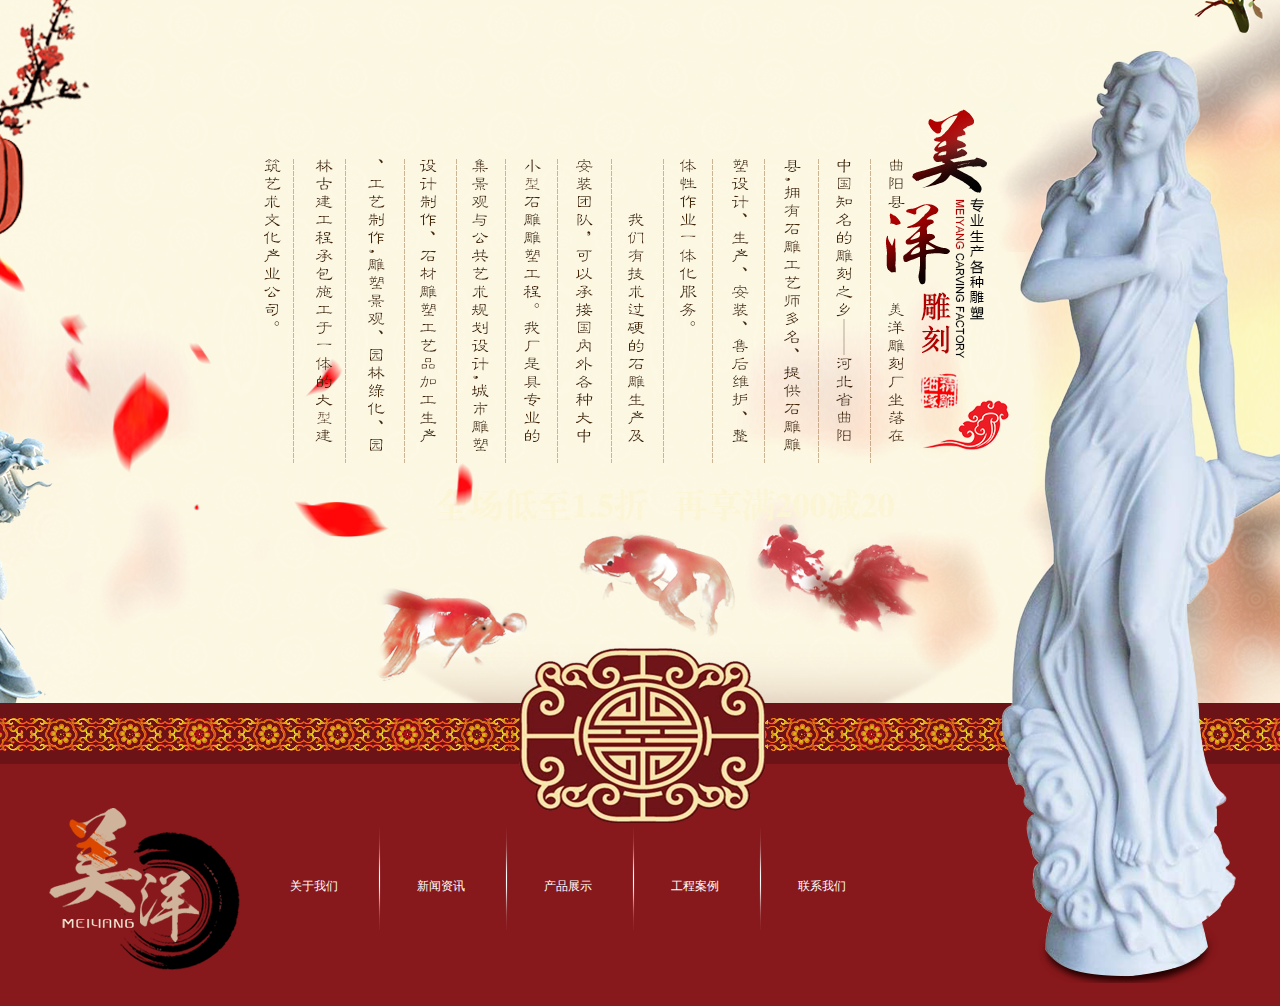
<file: index.html>
<!DOCTYPE HTML>
<html>
<head>
<meta http-equiv="Content-Type" content="text/html; charset=utf-8">
<title>首页</title>
<link href="css/css.css" rel="stylesheet">
</head>

<body>
   <div class="head">
      <div class="banner"></div>
      <div class="gwidth Hbox">
         <div class="zhong"></div>
         <div class="nv"></div>
      </div>
   </div>
   <div class="nav">
      <div class="nav1 gwidth clearfix">
         <img class="mei" src="image/meiyang.png" alt="">
         <ul class="ul">
            <li><a href="about.html">关于我们</a><img src="image/xian.png"></li>
            <li><a href="new.html">新闻资讯</a><img src="image/xian.png"></li>
            <li><a href="product.html">产品展示</a><img src="image/xian.png"></li>
            <li><a href="anli.html">工程案例</a><img src="image/xian.png"></li>
            <li><a href="lianxi.html">联系我们</a></li>	
         </ul>
      </div>
   </div>
</body>
</html>
</file>
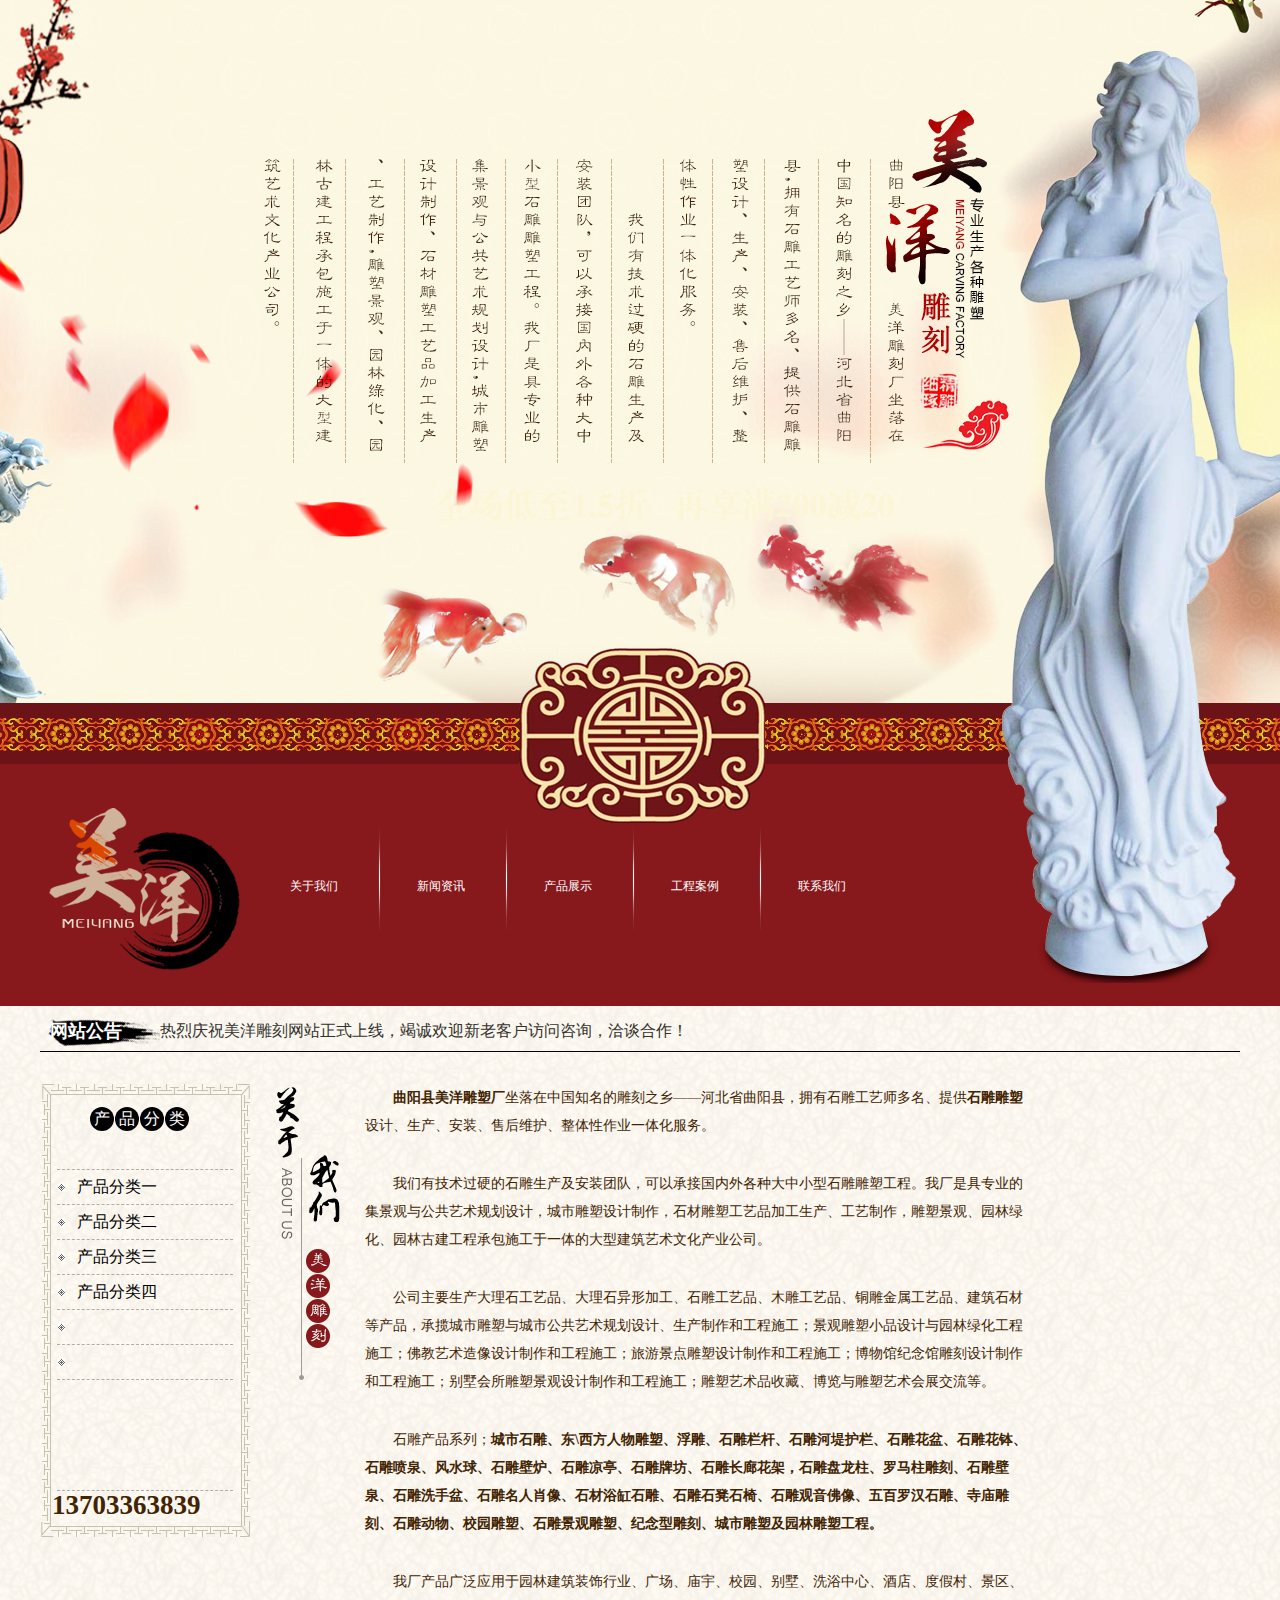
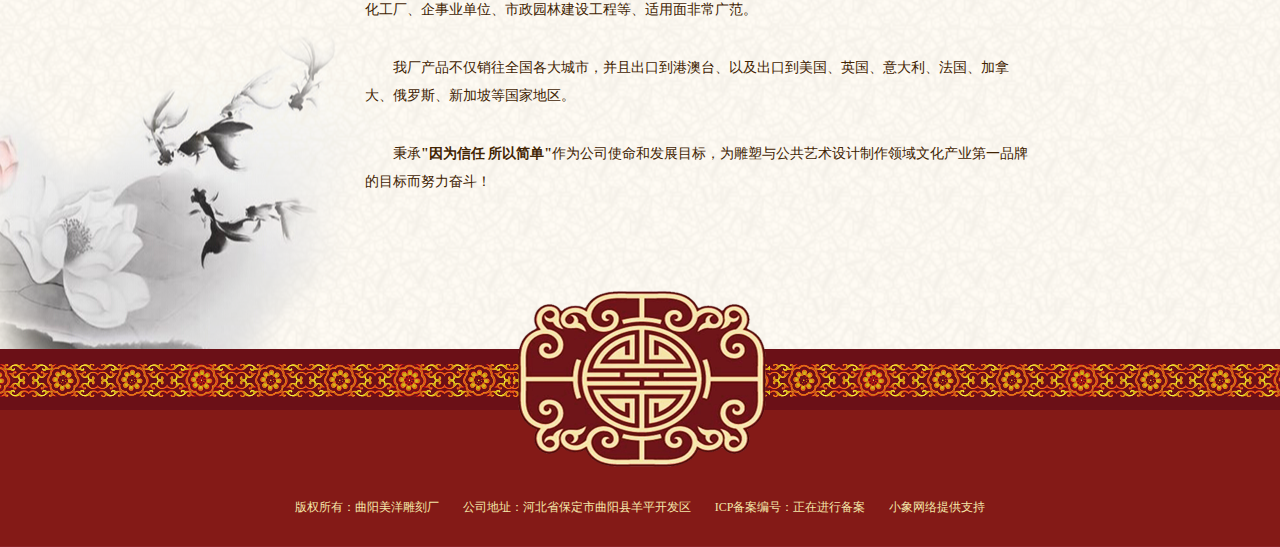
<file: about.html>
<!DOCTYPE HTML>
<html>
<head>
<meta http-equiv="Content-Type" content="text/html; charset=utf-8">
<title>关于我们</title>
<link href="css/css.css" type="text/css" rel="stylesheet">
</head>

<body>
   <div class="head">
      <div class="banner"></div>
      <div class="gwidth Hbox">
         <div class="zhong"></div>
         <div class="nv"></div>
      </div>
   </div>
   <div class="nav">
      <div class="nav1 gwidth clearfix">
         <img class="mei" src="image/meiyang.png" alt="">
         <ul class="ul">
            <li><a href="about.html">关于我们</a><img src="image/xian.png"></li>
            <li><a href="new.html">新闻资讯</a><img src="image/xian.png"></li>
            <li><a href="product.html">产品展示</a><img src="image/xian.png"></li>
            <li><a href="anli.html">工程案例</a><img src="image/xian.png"></li>
            <li><a href="lianxi.html">联系我们</a></li> 
         </ul>
      </div>
   </div>
<div class="new">
   <div class="wang gwidth">
       <div class="hei">
          <h3>网站公告</h3>
       </div>
       <p class="p">热烈庆祝美洋雕刻网站正式上线，竭诚欢迎新老客户访问咨询，洽谈合作！</p>
   </div>
   <div class="xia gwidth">
     <div class="left">
        <ul class="ul1">
           <li>产</li>
           <li>品</li>
           <li>分</li>
           <li>类</li>
        </ul>
        <ul class="ul2">
           <li><img src="image/dian.png" alt="" title=""><a href="">产品分类一</a></li>
           <li><img src="image/dian.png" alt="" title=""><a href="">产品分类二</a></li>
           <li><img src="image/dian.png" alt="" title=""><a href="">产品分类三</a></li>
           <li><img src="image/dian.png" alt="" title=""><a href="">产品分类四</a></li>
           <li><img src="image/dian.png" alt="" title=""></li>
           <li><img src="image/dian.png" alt="" title=""></li>
           <li style="height:110px;"></li>
        </ul>
        <h3>13703363839</h3>
     </div>
     <div class="zh">
         <img src="image/about.png" alt="" title="">
     </div>
     <div class="right2">
         <p><span><a href="">曲阳县美洋雕塑厂</a></span>坐落在中国知名的雕刻之乡——河北省曲阳县，拥有石雕工艺师多名、提供<span><a href="">石雕雕塑</a></span>设计、生产、安装、售后维护、整体性作业一体化服务。</p>
         <p>我们有技术过硬的石雕生产及安装团队，可以承接国内外各种大中小型石雕雕塑工程。我厂是具专业的集景观与公共艺术规划设计，城市雕塑设计制作，石材雕塑工艺品加工生产、工艺制作，雕塑景观、园林绿化、园林古建工程承包施工于一体的大型建筑艺术文化产业公司。</p>
         <p>公司主要生产大理石工艺品、大理石异形加工、石雕工艺品、木雕工艺品、铜雕金属工艺品、建筑石材等产品，承揽城市雕塑与城市公共艺术规划设计、生产制作和工程施工；景观雕塑小品设计与园林绿化工程施工；佛教艺术造像设计制作和工程施工；旅游景点雕塑设计制作和工程施工；博物馆纪念馆雕刻设计制作和工程施工；别墅会所雕塑景观设计制作和工程施工；雕塑艺术品收藏、博览与雕塑艺术会展交流等。</p>
         <p>石雕产品系列；<span><a href="">城市石雕、东\西方人物雕塑、浮雕、石雕栏杆、石雕河堤护栏、石雕花盆、石雕花钵、石雕喷泉、风水球、石雕壁炉、石雕凉亭、石雕牌坊、石雕长廊花架，石雕盘龙柱、罗马柱雕刻、石雕壁泉、石雕洗手盆、石雕名人肖像、石材浴缸石雕、石雕石凳石椅、石雕观音佛像、五百罗汉石雕、寺庙雕刻、石雕动物、校园雕塑、石雕景观雕塑、纪念型雕刻、城市雕塑及园林雕塑工程。</a></span>
        </p>
        <p>我厂产品广泛应用于园林建筑装饰行业、广场、庙宇、校园、别墅、洗浴中心、酒店、度假村、景区、化工厂、企事业单位、市政园林建设工程等、适用面非常广范。</p>
        <p>我厂产品不仅销往全国各大城市，并且出口到港澳台、以及出口到美国、英国、意大利、法国、加拿大、俄罗斯、新加坡等国家地区。
        </p>
        <p>秉承<span style="color:#422402; font-weight:bold;">"因为信任  所以简单"</span>作为公司使命和发展目标，为雕塑与公共艺术设计制作领域文化产业第一品牌的目标而努力奋斗！</p>
     </div>
   </div>
</div>

<div class="di">
  <div class="gwidth bot">
    <div class="zhong"></div>
    <p class="p3">版权所有：曲阳美洋雕刻厂　　公司地址：河北省保定市曲阳县羊平开发区　　ICP备案编号：正在进行备案　　小象网络提供支持</p>
  </div>
</div>
</body>
</html>
</file>
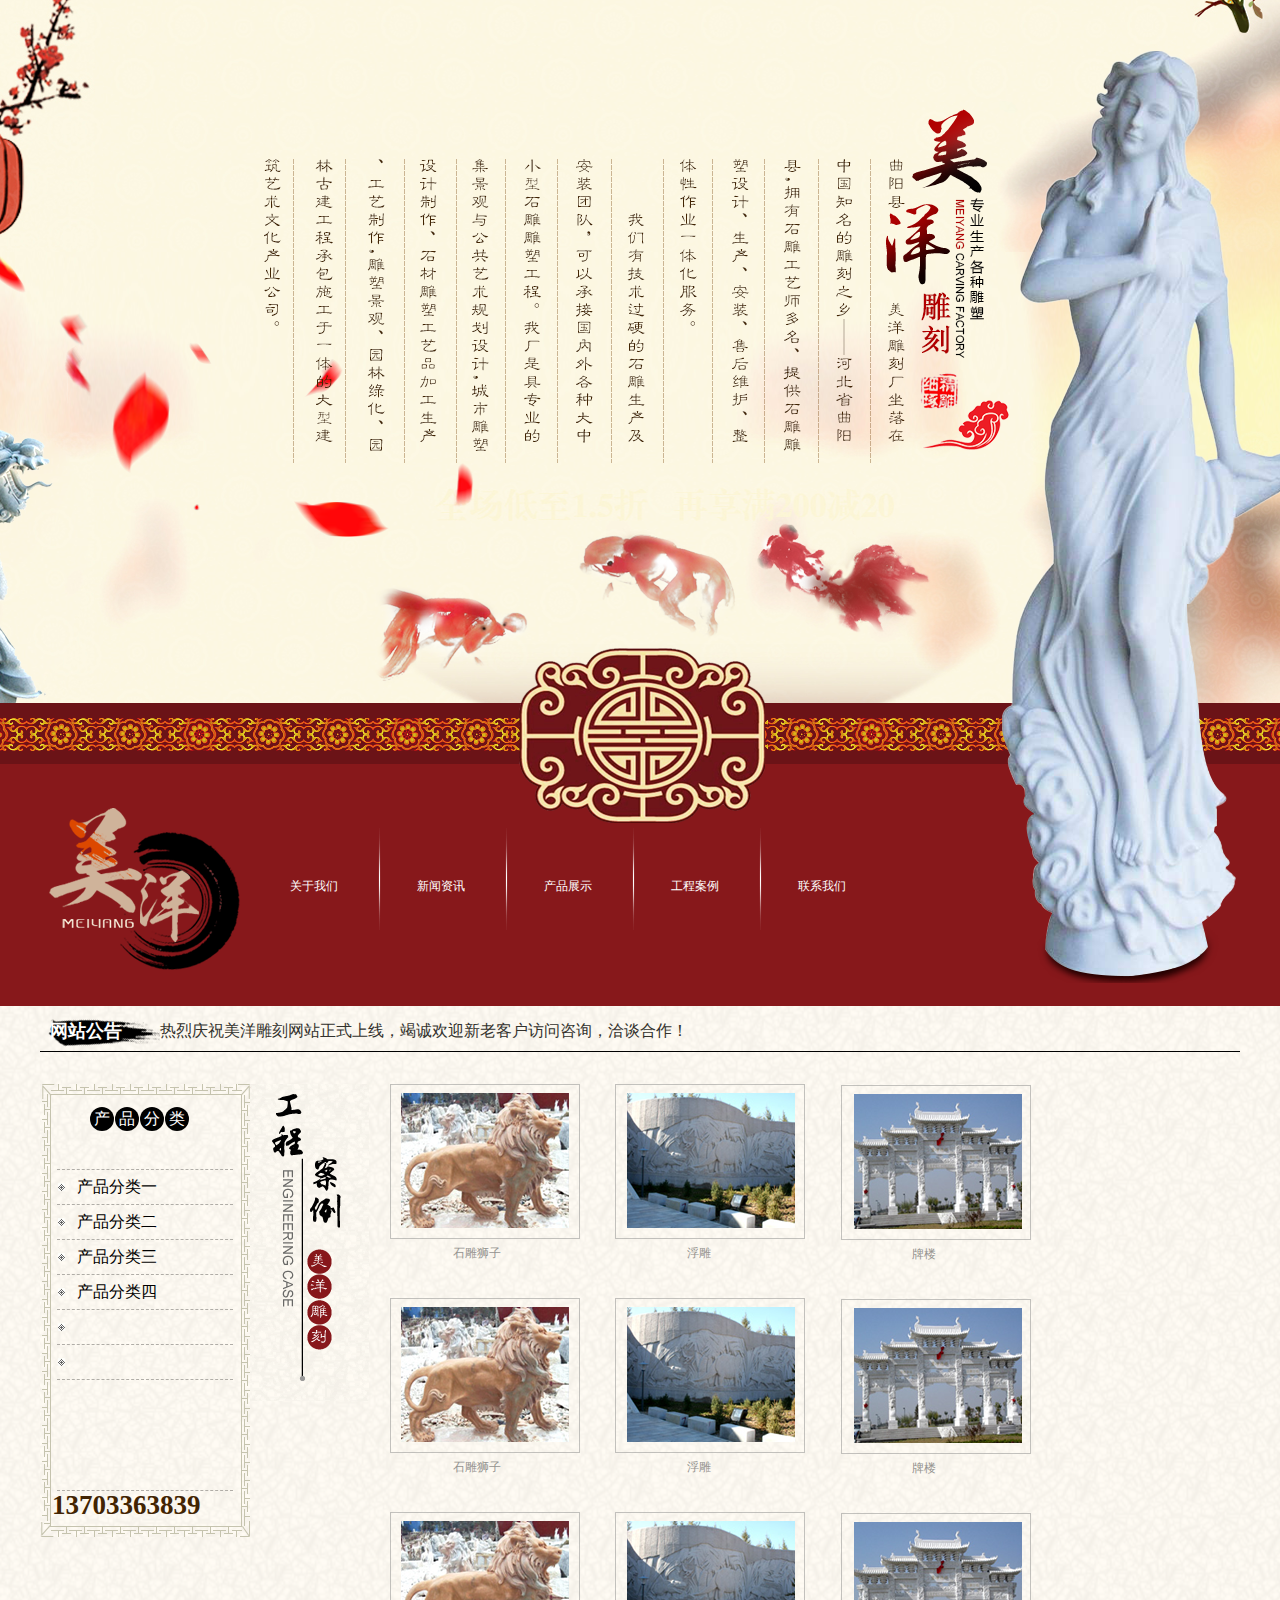
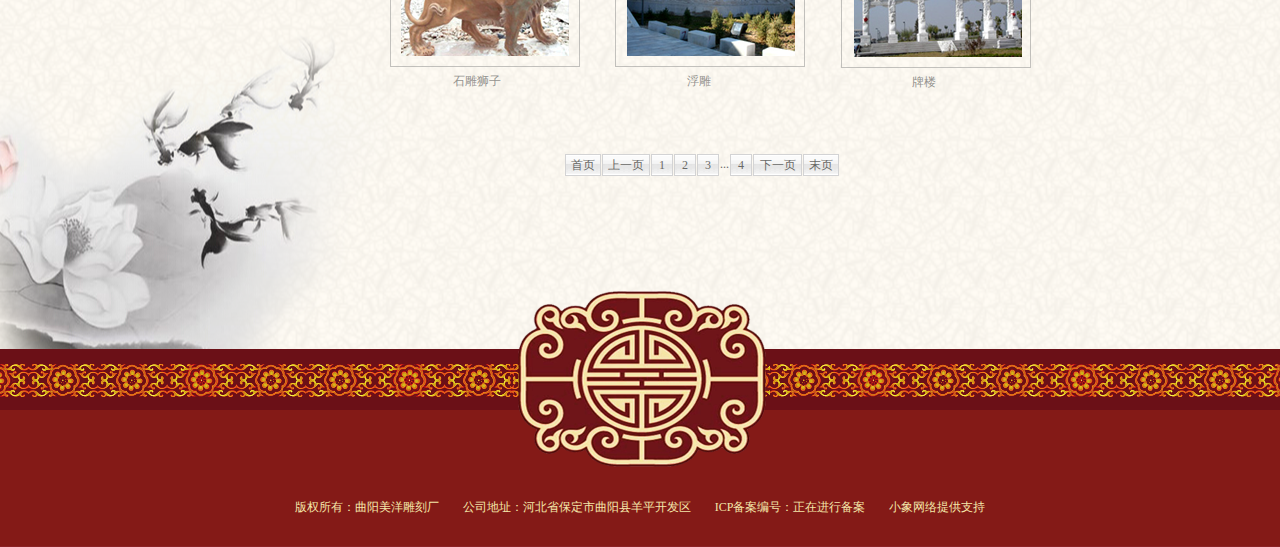
<file: anli.html>
<!DOCTYPE HTML>
<html>
<head>
<meta http-equiv="Content-Type" content="text/html; charset=utf-8">
<title>工程案例</title>
<link href="css/css.css" type="text/css" rel="stylesheet">
</head>

<body>
   <div class="head">
      <div class="banner"></div>
      <div class="gwidth Hbox">
         <div class="zhong"></div>
         <div class="nv"></div>
      </div>
   </div>
   <div class="nav">
      <div class="nav1 gwidth clearfix">
         <img class="mei" src="image/meiyang.png" alt="">
         <ul class="ul">
            <li><a href="about.html">关于我们</a><img src="image/xian.png"></li>
            <li><a href="new.html">新闻资讯</a><img src="image/xian.png"></li>
            <li><a href="product.html">产品展示</a><img src="image/xian.png"></li>
            <li><a href="anli.html">工程案例</a><img src="image/xian.png"></li>
            <li><a href="lianxi.html">联系我们</a></li> 
         </ul>
      </div>
   </div>

<div class="new">
   <div class="wang gwidth">
       <div class="hei">
          <h3>网站公告</h3>
       </div>
       <p class="p">热烈庆祝美洋雕刻网站正式上线，竭诚欢迎新老客户访问咨询，洽谈合作！</p>
   </div>
   <div class="xia gwidth">
     <div class="left">
        <ul class="ul1">
           <li>产</li>
           <li>品</li>
           <li>分</li>
           <li>类</li>
        </ul>
        <ul class="ul2">
           <li><img src="image/dian.png" alt="" title=""><a href="">产品分类一</a></li>
           <li><img src="image/dian.png" alt="" title=""><a href="">产品分类二</a></li>
           <li><img src="image/dian.png" alt="" title=""><a href="">产品分类三</a></li>
           <li><img src="image/dian.png" alt="" title=""><a href="">产品分类四</a></li>
           <li><img src="image/dian.png" alt="" title=""></li>
           <li><img src="image/dian.png" alt="" title=""></li>
           <li style="height:110px;"></li>
        </ul>
        <h3>13703363839</h3>
     </div>
     <div class="zh">
         <img src="image/anli.gif" alt="" title="">
     </div>
     <div class="right1">
        <ul class="ul5 clearfix">
             <li>
                <a href=""><img src="image/shizi.png" alt="" title=""></a><br><span class="s1"><a href="">石雕狮子</a></span>
             </li>
             <li>
                <a href=""><img src="image/fudiao.png" alt="" title=""></a><br><span><a href="">浮雕</a></span>
             </li>
             <li style="margin-right:0;">
                <a href=""><img src="image/pailou.png" alt="" title=""></a><br><span><a href="">牌楼</a></span>
             </li>
             <li>
                <a href=""><img src="image/shizi.png" alt="" title=""></a><br><span class="s1"><a href="">石雕狮子</a></span>
             </li>
             <li>
                <a href=""><img src="image/fudiao.png" alt="" title=""></a><br><span><a href="">浮雕</a></span>
             </li>
             <li style="margin-right:0;">
                <a href=""><img src="image/pailou.png" alt="" title=""></a><br><span><a href="">牌楼</a></span>
             </li>
             <li>
                <a href=""><img src="image/shizi.png" alt="" title=""></a><br><span class="s1"><a href="">石雕狮子</a></span>
             </li>
             <li>
                <a href=""><img src="image/fudiao.png" alt="" title=""></a><br><span><a href="">浮雕</a></span>
             </li>
             <li style="margin-right:0;">
                <a href=""><img src="image/pailou.png" alt="" title=""></a><br><span><a href="">牌楼</a></span>
             </li>
        </ul>
        <ul class="ul6">
          <li style="width:34px;"><a href="">首页</a></li>
          <li style="width:46px;"><a href="">上一页</a></li>
          <li><a href="">1</a></li>
          <li><a href="">2</a></li>
          <li><a href="">3</a></li>
          <li style="border:none; background:none; width:9px;"><a href="">...</a></li>
          <li><a href="">4</a></li>
          <li style="width:47px;"><a href="">下一页</a></li>
          <li style="width:34px;"><a href="">末页</a></li>
          </ul>
     </div>
   </div>
</div>

<div class="di">
  <div class="gwidth bot">
    <div class="zhong"></div>
    <p class="p3">版权所有：曲阳美洋雕刻厂　　公司地址：河北省保定市曲阳县羊平开发区　　ICP备案编号：正在进行备案　　小象网络提供支持</p>
  </div>
</div>
</body>
</html>
</file>
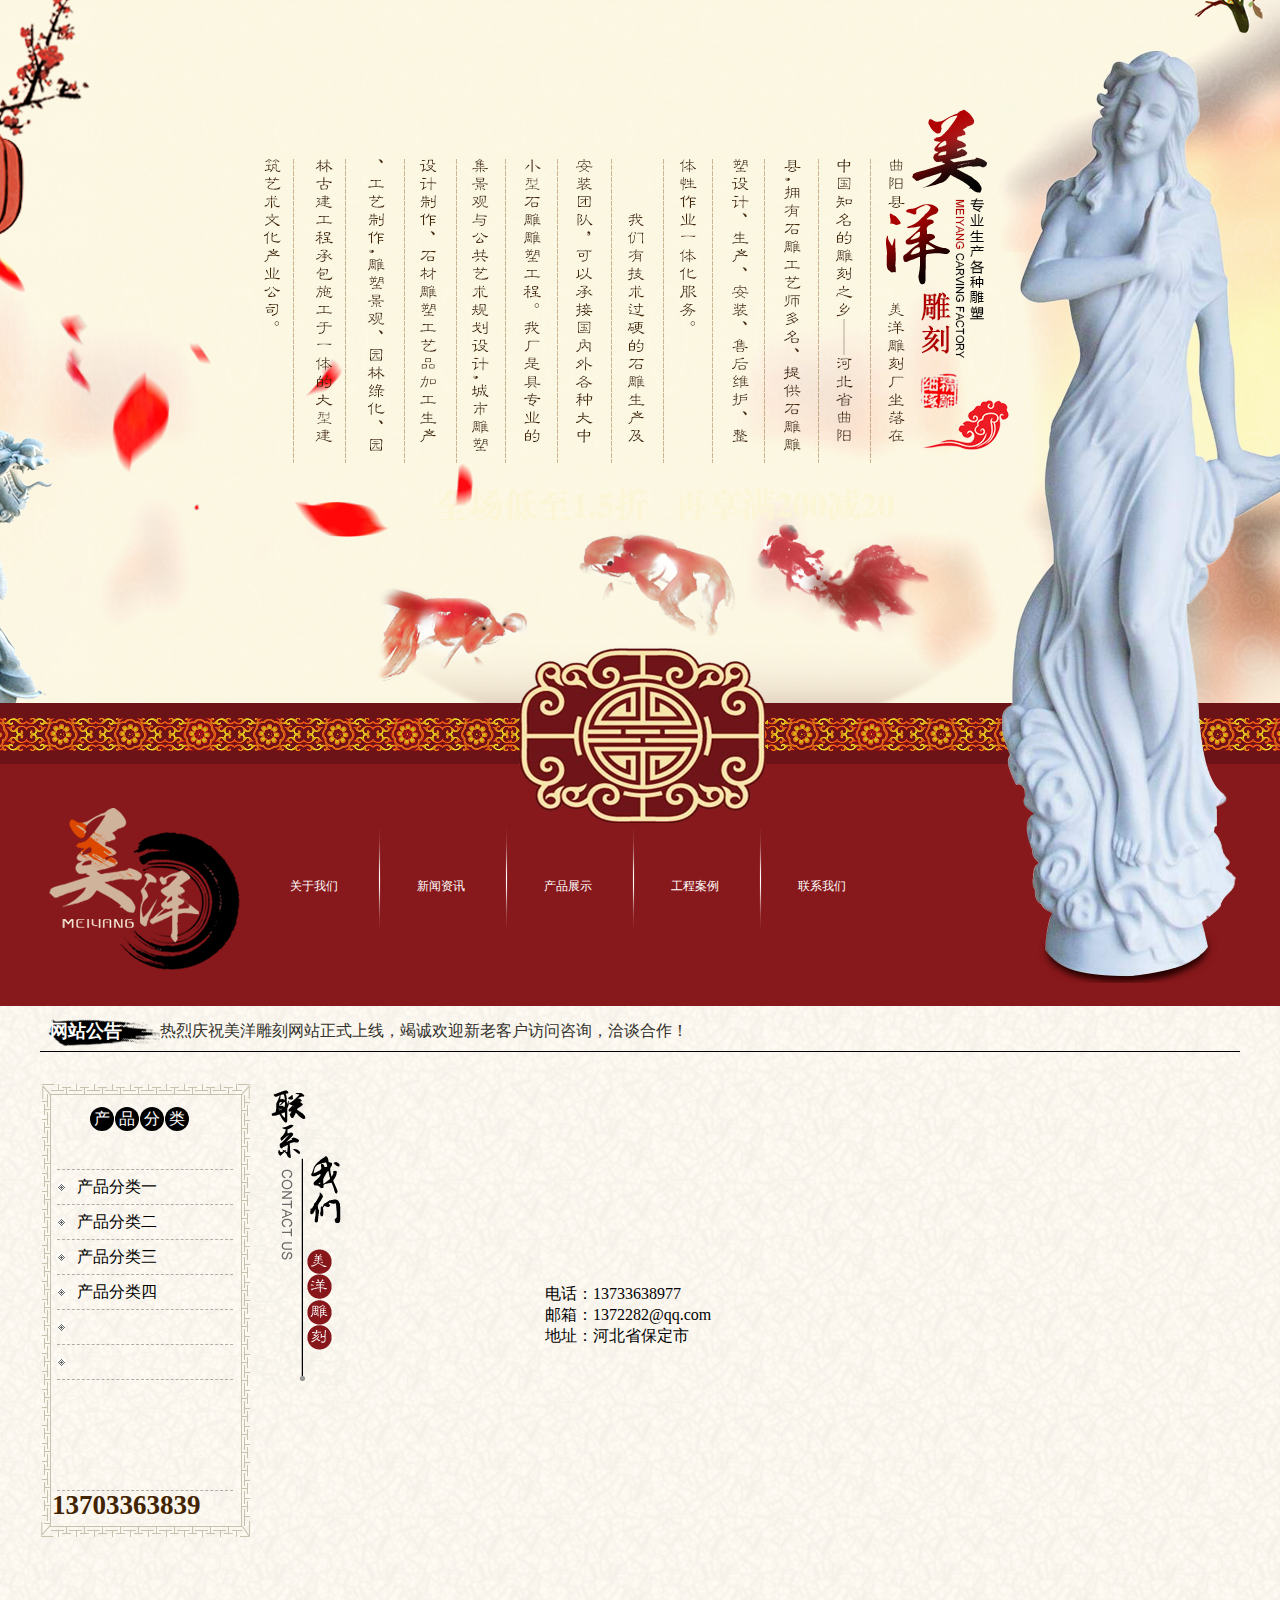
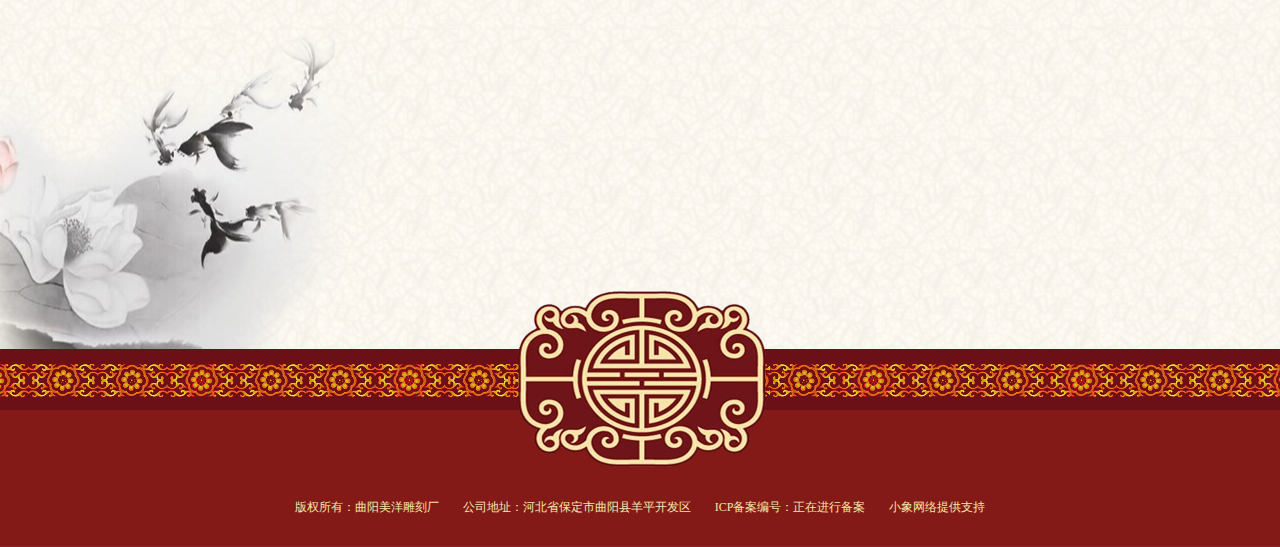
<file: lianxi.html>
<!DOCTYPE HTML>
<html>
<head>
<meta http-equiv="Content-Type" content="text/html; charset=utf-8">
<title>联系我们</title>
<link href="css/css.css" type="text/css" rel="stylesheet">
</head>

<body>
   <div class="head">
      <div class="banner"></div>
      <div class="gwidth Hbox">
         <div class="zhong"></div>
         <div class="nv"></div>
      </div>
   </div>
   <div class="nav">
      <div class="nav1 gwidth clearfix">
         <img class="mei" src="image/meiyang.png" alt="">
         <ul class="ul">
            <li><a href="about.html">关于我们</a><img src="image/xian.png"></li>
            <li><a href="new.html">新闻资讯</a><img src="image/xian.png"></li>
            <li><a href="product.html">产品展示</a><img src="image/xian.png"></li>
            <li><a href="anli.html">工程案例</a><img src="image/xian.png"></li>
            <li><a href="lianxi.html">联系我们</a></li> 
         </ul>
      </div>
   </div>

<div class="new">
   <div class="wang gwidth">
       <div class="hei">
          <h3>网站公告</h3>
       </div>
       <p class="p">热烈庆祝美洋雕刻网站正式上线，竭诚欢迎新老客户访问咨询，洽谈合作！</p>
   </div>
   <div class="xia gwidth">
     <div class="left">
        <ul class="ul1">
           <li>产</li>
           <li>品</li>
           <li>分</li>
           <li>类</li>
        </ul>
        <ul class="ul2">
           <li><img src="image/dian.png" alt="" title=""><a href="">产品分类一</a></li>
           <li><img src="image/dian.png" alt="" title=""><a href="">产品分类二</a></li>
           <li><img src="image/dian.png" alt="" title=""><a href="">产品分类三</a></li>
           <li><img src="image/dian.png" alt="" title=""><a href="">产品分类四</a></li>
           <li><img src="image/dian.png" alt="" title=""></li>
           <li><img src="image/dian.png" alt="" title=""></li>
           <li style="height:110px;"></li>
        </ul>
        <h3>13703363839</h3>
     </div>
     <div class="zh">
         <img src="image/lianxi.gif" alt="" title="">
     </div>
     <div class="right3">
          <h3>电话：13733638977<br>邮箱：1372282@qq.com<br>地址：河北省保定市</h3>
          
     </div>
   </div>
</div>

<div class="di">
  <div class="gwidth bot">
    <div class="zhong"></div>
    <p class="p3">版权所有：曲阳美洋雕刻厂　　公司地址：河北省保定市曲阳县羊平开发区　　ICP备案编号：正在进行备案　　小象网络提供支持</p>
  </div>
</div>
</body>
</html>
</file>
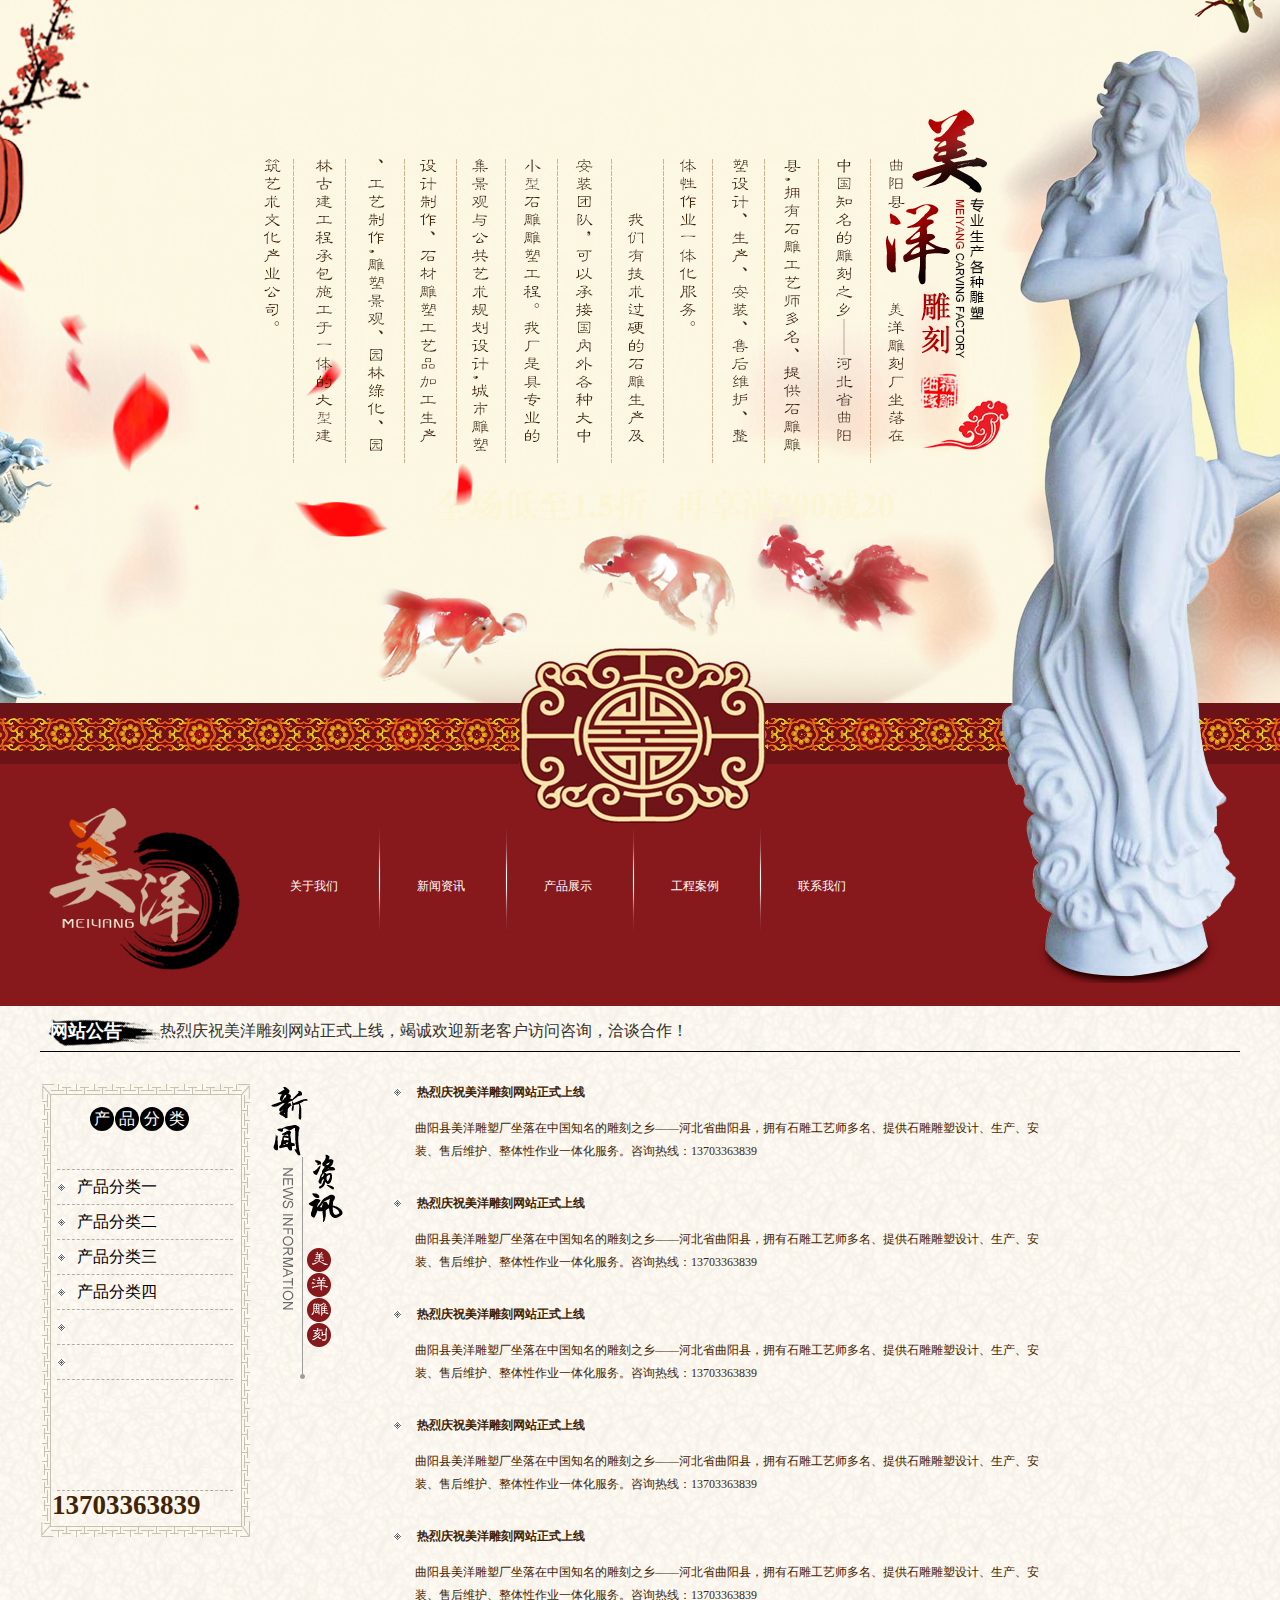
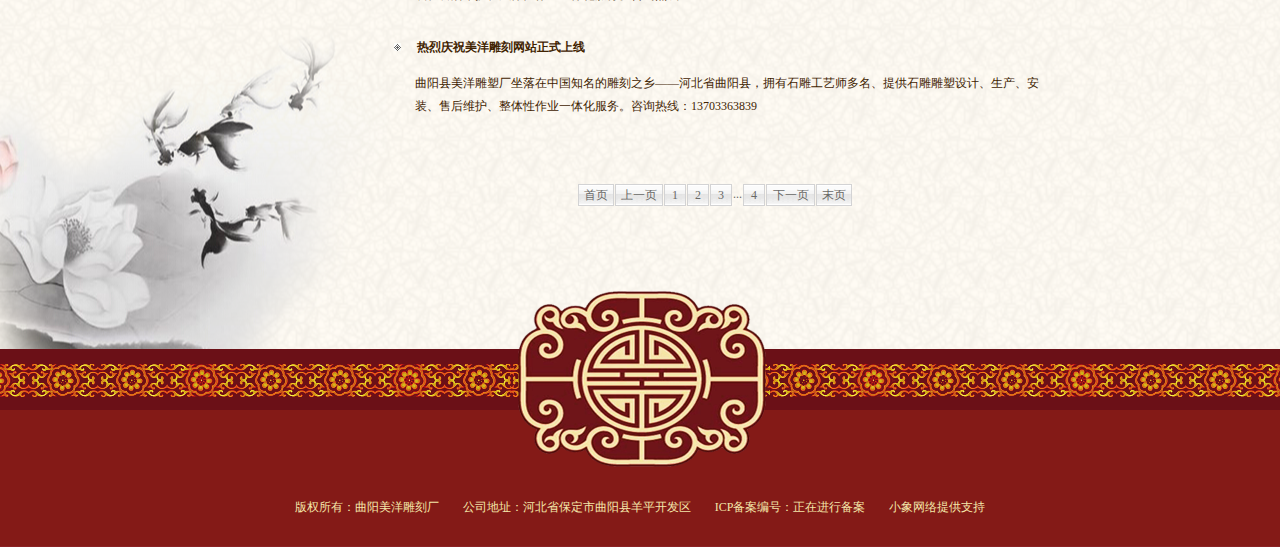
<file: new.html>
<!DOCTYPE HTML>
<html>
<head>
<meta http-equiv="Content-Type" content="text/html; charset=utf-8">
<title>新闻资讯</title>
<link href="css/css.css" type="text/css" rel="stylesheet">
</head>

<body>
   <div class="head">
      <div class="banner"></div>
      <div class="gwidth Hbox">
         <div class="zhong"></div>
         <div class="nv"></div>
      </div>
   </div>
   <div class="nav">
      <div class="nav1 gwidth clearfix">
         <img class="mei" src="image/meiyang.png" alt="">
         <ul class="ul">
            <li><a href="about.html">关于我们</a><img src="image/xian.png"></li>
            <li><a href="new.html">新闻资讯</a><img src="image/xian.png"></li>
            <li><a href="product.html">产品展示</a><img src="image/xian.png"></li>
            <li><a href="anli.html">工程案例</a><img src="image/xian.png"></li>
            <li><a href="lianxi.html">联系我们</a></li> 
         </ul>
      </div>
   </div>

<div class="new">
   <div class="wang gwidth">
       <div class="hei">
          <h3>网站公告</h3>
       </div>
       <p class="p">热烈庆祝美洋雕刻网站正式上线，竭诚欢迎新老客户访问咨询，洽谈合作！</p>
   </div>
   <div class="xia gwidth">
     <div class="left">
        <ul class="ul1">
           <li>产</li>
           <li>品</li>
           <li>分</li>
           <li>类</li>
        </ul>
        <ul class="ul2">
           <li><img src="image/dian.png" alt="" title=""><a href="">产品分类一</a></li>
           <li><img src="image/dian.png" alt="" title=""><a href="">产品分类二</a></li>
           <li><img src="image/dian.png" alt="" title=""><a href="">产品分类三</a></li>
           <li><img src="image/dian.png" alt="" title=""><a href="">产品分类四</a></li>
           <li><img src="image/dian.png" alt="" title=""></li>
           <li><img src="image/dian.png" alt="" title=""></li>
           <li style="height:110px;"></li>
        </ul>
        <h3>13703363839</h3>
     </div>
     <div class="zh">
         <img src="image/xinwen.png" alt="" title="">
     </div>
     <div class="right">
         <ul class="ul3">
             <li><img src="image/dian.png"><h3><a href="">热烈庆祝美洋雕刻网站正式上线</a></h3><p class="p1"><a href="">曲阳县美洋雕塑厂坐落在中国知名的雕刻之乡——河北省曲阳县，拥有石雕工艺师多名、提供石雕雕塑设计、生产、安装、售后维护、整体性作业一体化服务。咨询热线：13703363839</a></p>
             </li>
             <li><img src="image/dian.png"><h3><a href="">热烈庆祝美洋雕刻网站正式上线</a></h3><p class="p1"><a href="">曲阳县美洋雕塑厂坐落在中国知名的雕刻之乡——河北省曲阳县，拥有石雕工艺师多名、提供石雕雕塑设计、生产、安装、售后维护、整体性作业一体化服务。咨询热线：13703363839</a></p>
             </li>
             <li><img src="image/dian.png"><h3><a href="">热烈庆祝美洋雕刻网站正式上线</a></h3><p class="p1"><a href="">曲阳县美洋雕塑厂坐落在中国知名的雕刻之乡——河北省曲阳县，拥有石雕工艺师多名、提供石雕雕塑设计、生产、安装、售后维护、整体性作业一体化服务。咨询热线：13703363839</a></p>
             </li>
             <li><img src="image/dian.png"><h3><a href="">热烈庆祝美洋雕刻网站正式上线</a></h3><p class="p1"><a href="">曲阳县美洋雕塑厂坐落在中国知名的雕刻之乡——河北省曲阳县，拥有石雕工艺师多名、提供石雕雕塑设计、生产、安装、售后维护、整体性作业一体化服务。咨询热线：13703363839</a></p>
             </li>
             <li><img src="image/dian.png"><h3><a href="">热烈庆祝美洋雕刻网站正式上线</a></h3><p class="p1"><a href="">曲阳县美洋雕塑厂坐落在中国知名的雕刻之乡——河北省曲阳县，拥有石雕工艺师多名、提供石雕雕塑设计、生产、安装、售后维护、整体性作业一体化服务。咨询热线：13703363839</a></p>
             </li>
             <li style="margin-bottom:0;"><img src="image/dian.png"><h3><a href="">热烈庆祝美洋雕刻网站正式上线</a></h3><p class="p1"><a href="">曲阳县美洋雕塑厂坐落在中国知名的雕刻之乡——河北省曲阳县，拥有石雕工艺师多名、提供石雕雕塑设计、生产、安装、售后维护、整体性作业一体化服务。咨询热线：13703363839</a></p>
             </li>
         </ul>
         <ul class="ul6">
              <li style="width:34px;"><a href="">首页</a></li>
              <li style="width:46px;"><a href="">上一页</a></li>
              <li><a href="">1</a></li>
              <li><a href="">2</a></li>
              <li><a href="">3</a></li>
              <li style="border:none; background:none; width:9px;"><a href="">...</a></li>
              <li><a href="">4</a></li>
              <li style="width:47px;"><a href="">下一页</a></li>
              <li style="width:34px;"><a href="">末页</a></li>
         </ul>
     </div>
   </div>
</div>

<div class="di">
  <div class="gwidth bot">
    <div class="zhong"></div>
    <p class="p3">版权所有：曲阳美洋雕刻厂　　公司地址：河北省保定市曲阳县羊平开发区　　ICP备案编号：正在进行备案　　小象网络提供支持</p>
  </div>
</div>
</body>
</html>
</file>
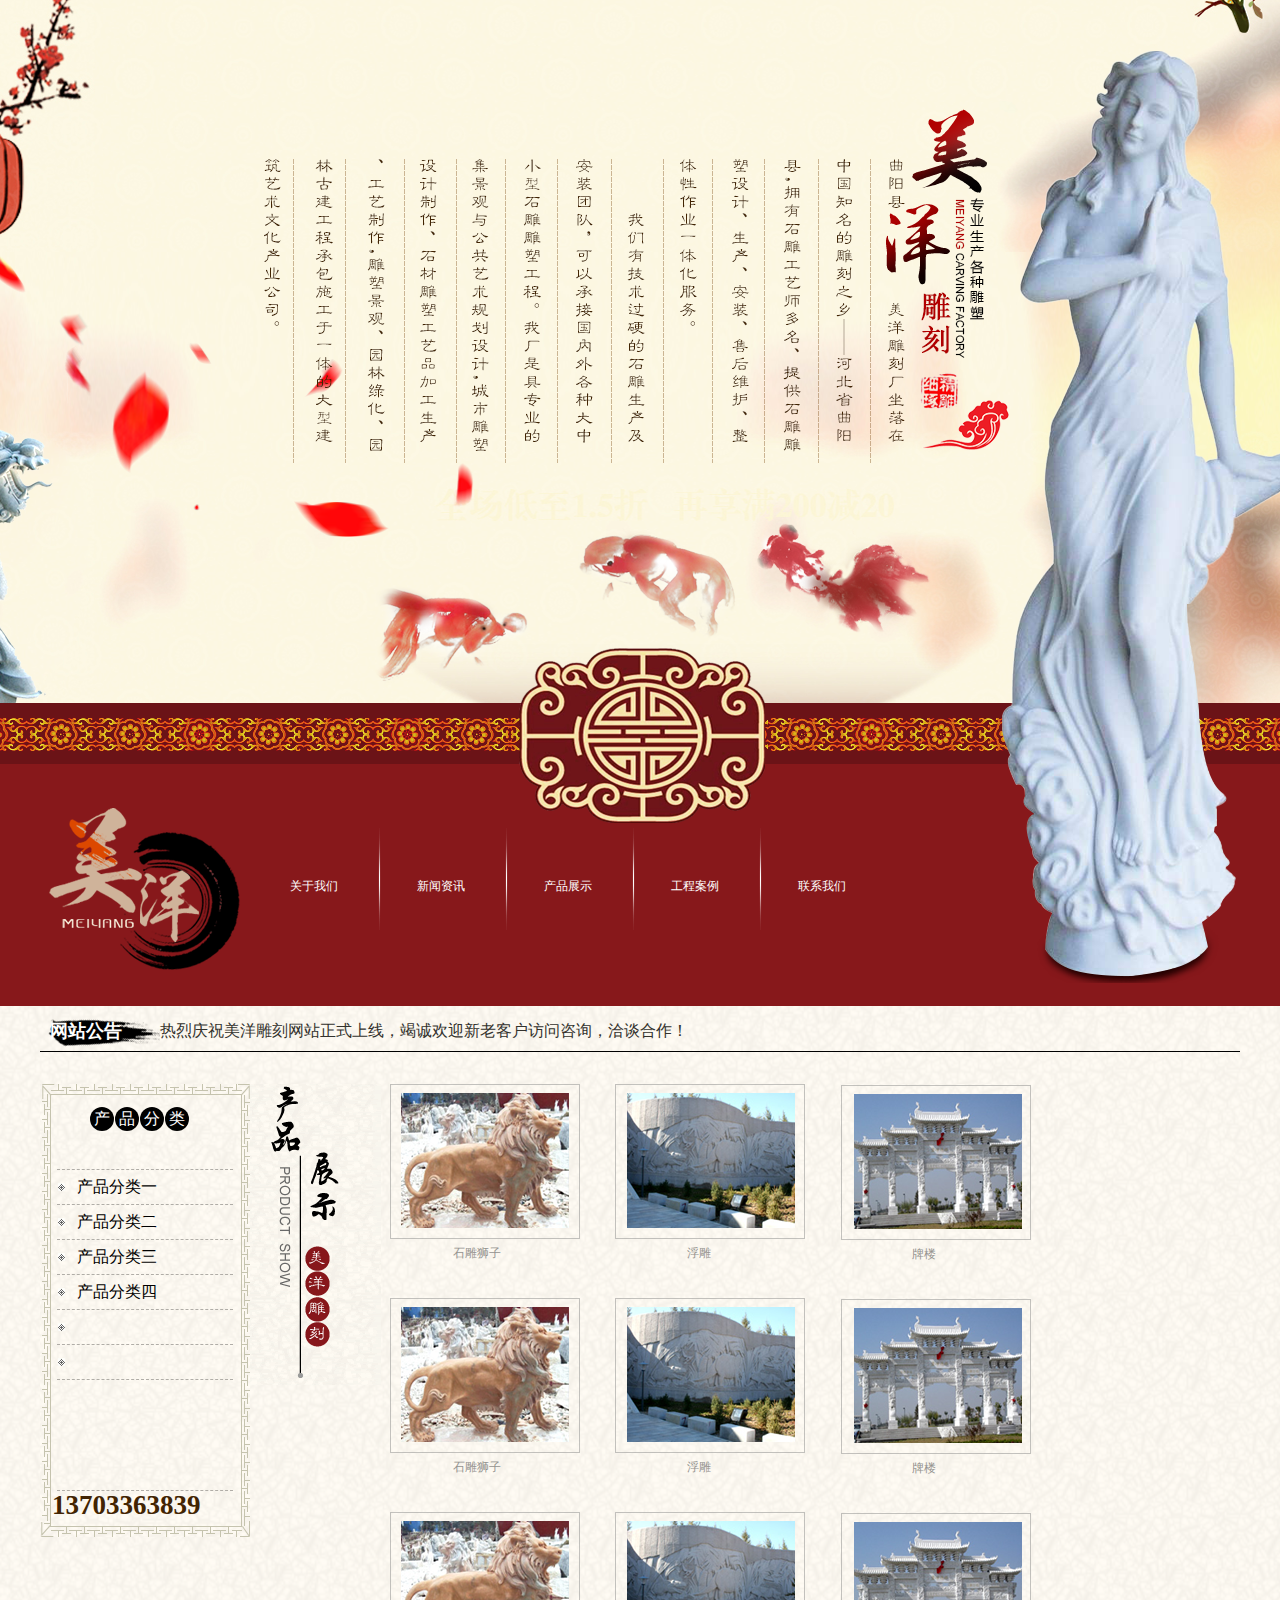
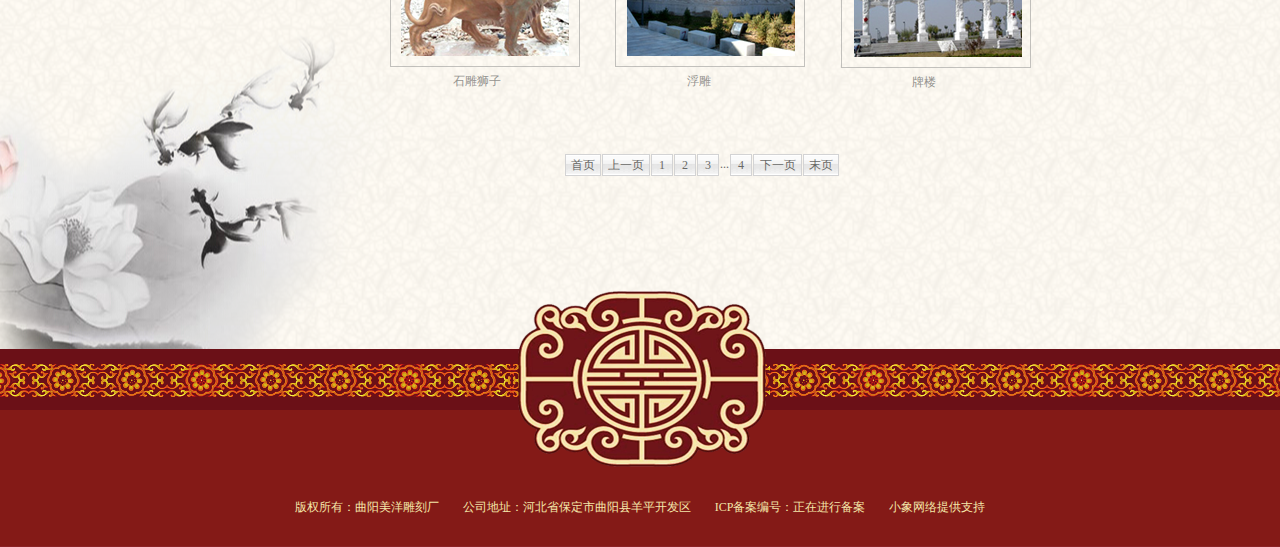
<file: product.html>
<!DOCTYPE HTML>
<html>
<head>
<meta http-equiv="Content-Type" content="text/html; charset=utf-8">
<title>产品展示</title>
<link href="css/css.css" type="text/css" rel="stylesheet">
</head>

<body>
   <div class="head">
      <div class="banner"></div>
      <div class="gwidth Hbox">
         <div class="zhong"></div>
         <div class="nv"></div>
      </div>
   </div>
   <div class="nav">
      <div class="nav1 gwidth clearfix">
         <img class="mei" src="image/meiyang.png" alt="">
         <ul class="ul">
            <li><a href="about.html">关于我们</a><img src="image/xian.png"></li>
            <li><a href="new.html">新闻资讯</a><img src="image/xian.png"></li>
            <li><a href="product.html">产品展示</a><img src="image/xian.png"></li>
            <li><a href="anli.html">工程案例</a><img src="image/xian.png"></li>
            <li><a href="lianxi.html">联系我们</a></li> 
         </ul>
      </div>
   </div>

<div class="new">
   <div class="wang gwidth">
       <div class="hei">
          <h3>网站公告</h3>
       </div>
       <p class="p">热烈庆祝美洋雕刻网站正式上线，竭诚欢迎新老客户访问咨询，洽谈合作！</p>
   </div>
   <div class="xia gwidth">
     <div class="left">
        <ul class="ul1">
           <li>产</li>
           <li>品</li>
           <li>分</li>
           <li>类</li>
        </ul>
        <ul class="ul2">
           <li><img src="image/dian.png" alt="" title=""><a href="">产品分类一</a></li>
           <li><img src="image/dian.png" alt="" title=""><a href="">产品分类二</a></li>
           <li><img src="image/dian.png" alt="" title=""><a href="">产品分类三</a></li>
           <li><img src="image/dian.png" alt="" title=""><a href="">产品分类四</a></li>
           <li><img src="image/dian.png" alt="" title=""></li>
           <li><img src="image/dian.png" alt="" title=""></li>
           <li style="height:110px;"></li>
        </ul>
        <h3>13703363839</h3>
     </div>
     <div class="zh">
         <img src="image/chanpin.gif" alt="" title="">
     </div>
     <div class="right1">
        <ul class="ul5 clearfix">
           <li>
              <a href=""><img src="image/shizi.png" alt="" title=""></a><br><span class="s1"><a href="">石雕狮子</a></span>
           </li>
           <li>
              <a href=""><img src="image/fudiao.png" alt="" title=""></a><br><span><a href="">浮雕</a></span>
           </li>
           <li style="margin-right:0;">
              <a href=""><img src="image/pailou.png" alt="" title=""></a><br><span><a href="">牌楼</a></span>
           </li>
           <li>
              <a href=""><img src="image/shizi.png" alt="" title=""></a><br><span class="s1"><a href="">石雕狮子</a></span>
           </li>
           <li>
              <a href=""><img src="image/fudiao.png" alt="" title=""></a><br><span><a href="">浮雕</a></span>
           </li>
           <li style="margin-right:0;">
              <a href=""><img src="image/pailou.png" alt="" title=""></a><br><span><a href="">牌楼</a></span>
           </li>
           <li>
              <a href=""><img src="image/shizi.png" alt="" title=""></a><br><span class="s1"><a href="">石雕狮子</a></span>
           </li>
           <li>
              <a href=""><img src="image/fudiao.png" alt="" title=""></a><br><span><a href="">浮雕</a></span>
           </li>
           <li style="margin-right:0;">
              <a href=""><img src="image/pailou.png" alt="" title=""></a><br><span><a href="">牌楼</a></span>
           </li>
        </ul>
        <ul class="ul6">
             <li style="width:34px;"><a href="">首页</a></li>
             <li style="width:46px;"><a href="">上一页</a></li>
             <li><a href="">1</a></li>
             <li><a href="">2</a></li>
             <li><a href="">3</a></li>
             <li style="border:none; background:none; width:9px;"><a href="">...</a></li>
             <li><a href="">4</a></li>
             <li style="width:47px;"><a href="">下一页</a></li>
             <li style="width:34px;"><a href="">末页</a></li>
        </ul>
     </div>
   </div>
</div>

<div class="di">
  <div class="gwidth bot">
    <div class="zhong"></div>
    <p class="p3">版权所有：曲阳美洋雕刻厂　　公司地址：河北省保定市曲阳县羊平开发区　　ICP备案编号：正在进行备案　　小象网络提供支持</p>
  </div>
</div>
</body>
</html>
</file>
<file: css/css.css>
@charset "utf-8";
/* CSS Document */

*{
	margin:0;
	padding:0;
}
.clearfix:after {
	display: block;
	content: "";
	clear: both;
}
ul{
	list-style:none;
}
a{
	text-decoration:none;
}
.gwidth{
	width:1200px;
	margin:0 auto;
}
.head{
	width: 100%;
	position: relative;
	z-index: 1;
}
.head .banner {
	width: 100%;
	height: 766px;
	background: url('../image/banner.png') no-repeat center;
}
.head .Hbox {
	position: relative;
}
.head .Hbox .zhong{
	width: 248px;
	height: 176px;
	background: url('../image/zhong.png') no-repeat 0;
	position: absolute;
	left: 477px;
	top: -119px;
}

.head .Hbox .nv{
	width: 312px;
	height: 932px;
	background: url('../image/nv.png') no-repeat ;
	position:absolute;
	right: -74px;
	top: -715px;
}
.nav{
	height:240px;
	background-color:#87181b;
	position:relative;
}
.nav1 .mei{
	margin-top:20px;
	float:left;
}
.nav1 .ul{
	float:left;
	line-height:240px;
	margin-left:50px;
}
.nav1 .ul li{
	float:left;
	font-size:12px;
	font-family:"微软雅黑";
}
.nav1 .ul li a{
	color:#FFF;
}
.nav1 .ul li img{
	position:relative;
	top:40px;
	padding-left:33px;
	padding-right:30px;
}

/*新闻*/
.new{
	height:943px;
	background:url(../image/beijing.png) center center;
}
.wang{
	height:40px;
	border-bottom:1px solid #000;
	padding-top:5px;
	margin-bottom:32px;
}
.wang .hei{
	background:url(../image/hei.png) no-repeat;
	line-height:40px;
	float:left;
	width:120px;
}
.wang .hei h3{
	color:#FFF;
	font-size:18px;
	font-family:"汉仪小隶书简";
	padding-left:10px;
}
.wang .p{
	float:left;
	line-height:40px;
	font-size:16px;
	font-family:"汉仪小隶书简";
	color:#33322D;
}
.xia .left{
	width:210px;
	height:453px;
	background:url(../image/huabian.png);
	overflow:hidden;
	float:left;
}
.xia .left .ul1{
	float:left;
	margin-left:50px;
	margin-top:23px;
	width:176px;
	height:60px;
}
.xia .left .ul1 li{
	float:left;
	width:24px;
	height:24px;
	line-height:24px;
	background-color:#000;
	color:#FFF;
	border-radius:50%;
	text-align:center;
	font-size:16px;
	font-family:"微软雅黑";
	margin-right:1px;
}
.xia .left .ul2{
	margin-left:17px;
	width:176px;
	height:201px;
	margin-top:85px;
	margin-bottom:120px;
}
.xia .left .ul2 li{
	width:176px;
	line-height:34px;
	height:34px;
	border-top:1px dashed #b0ada7;
}
.xia .left .ul2 li a{color:#000;}
.xia .left .ul2 li img{margin-right:11px;}
.xia .left .ul2 li:last-child{border-bottom:1px dashed #b0ada7;}
.xia .left h3{
	font-size:27px;
	font-family:"微软雅黑";
	color:#422402;
	width:176px;
	margin-left:12px;
}
.xia .zh{
	width:95px;
	height:453px;
	float:left;
}
.xia .right{
	float:left;
	padding-left: 48px;
}
.xia .right .ul3{
	width:660px;
	height:570px;
	margin-bottom:130px;
}
.xia .right li{
	margin-bottom:32px;
}
.xia .right li img{
	display:inline-block;
	margin-top:4px;
	margin-right:15px;
	float:left;
}
.xia .right li h3{
	font-size:12px;
	font-family:"微软雅黑";
	margin-bottom:16px;
}
.xia .right li h3 a{color:#412301;}
.xia .right li .p1{
	margin-left:22px;
	font-size:12px;
	font-family:"微软雅黑";
	color:#412301;
	line-height:23px;
}
.xia .right li .p1 a{color:#412301;}

.xia .ul4{
	width:290px;
	height:20px;
	float:left;
	position:relative;
	left:700px;
	top:250px;
}
.xia .ul4 li{
	float:left;
	width:20px;
	height:20px;
	line-height:20px;
	text-align:center;
	border:1px solid #D3D3D4;
	background:url(../image/huitiao.gif) repeat;
	font-size:12px;
	font-family:"微软雅黑";
	margin-right:1px;
}
.xia .ul4 li a{color:#696967;}
.xia .ul4 li:hover{background:#594834;}	

/*产品展示*/
.xia .right1{
	float:left;
	width:640px;
	margin-left:45px;
}
.xia .right1 .ul5{
	width:640px;
}
.xia .right1 .ul5 li{
	float:left;
	width:190px;
	margin-right:35px;
	margin-bottom:35px;
}
.xia .right1 .ul5 li span{
	font-size:12px;
	font-family:"微软雅黑";
	padding-left:72px;
}
.xia .right1 .ul5 li .s1{
	padding-left:63px;
	padding-top:22px;
}
	
.xia .right1 .ul5 li span a{
	color:#94938f;
}
.xia .ul6{
	width:290px;
	height:20px;
	margin: 28px auto;
}
.xia .ul6 li{
	float:left;
	width:20px;
	height:20px;
	line-height:20px;
	text-align:center;
	border:1px solid #D3D3D4;
	background:url(../image/huitiao.gif) repeat;
	font-size:12px;
	font-family:"微软雅黑";
	margin-right:1px;
}
.xia .ul6 li a{color:#696967;}
.xia .ul6 li:hover{background:#594834;}	

/*关于我们*/
.xia .right2{
	width:670px;
	height:780px;
	float:left;
	margin-left:20px;
}
.xia .right2 p{
	margin-bottom:30px;
	line-height:28px;
	font-size:14px;
	text-indent:2em;
	font-family:"微软雅黑";
	color:#412301;
}
.xia .right2 p span a{
	color:#422402;
	font-weight:bold;
}

/*联系我们*/
.xia .right3{
	float:left;
	width:640px;
	height:540px;
}
.xia .right3 h3{
	font-weight:normal;
	font-size:16px;
	font-family:"微软雅黑";
	color:#000;
	padding-left:200px;
	padding-top:200px;
}








.di{
	height: 198px;
	background: url('../image/di.gif') no-repeat center;
}
.di .bot {
	position: relative;
}
.di .bot .p3{
	color:#F00;
	text-align: center;
	margin-top: -26px;
	font-size:12px;
	font-family:"微软雅黑";
	color:#F4E7A9;
}
.di .bot .zhong{
	width: 248px;
	height: 176px;
	background: url('../image/dihua.png');
	position:relative;
	left: 478px;
	top: -58px;
}
</file>
